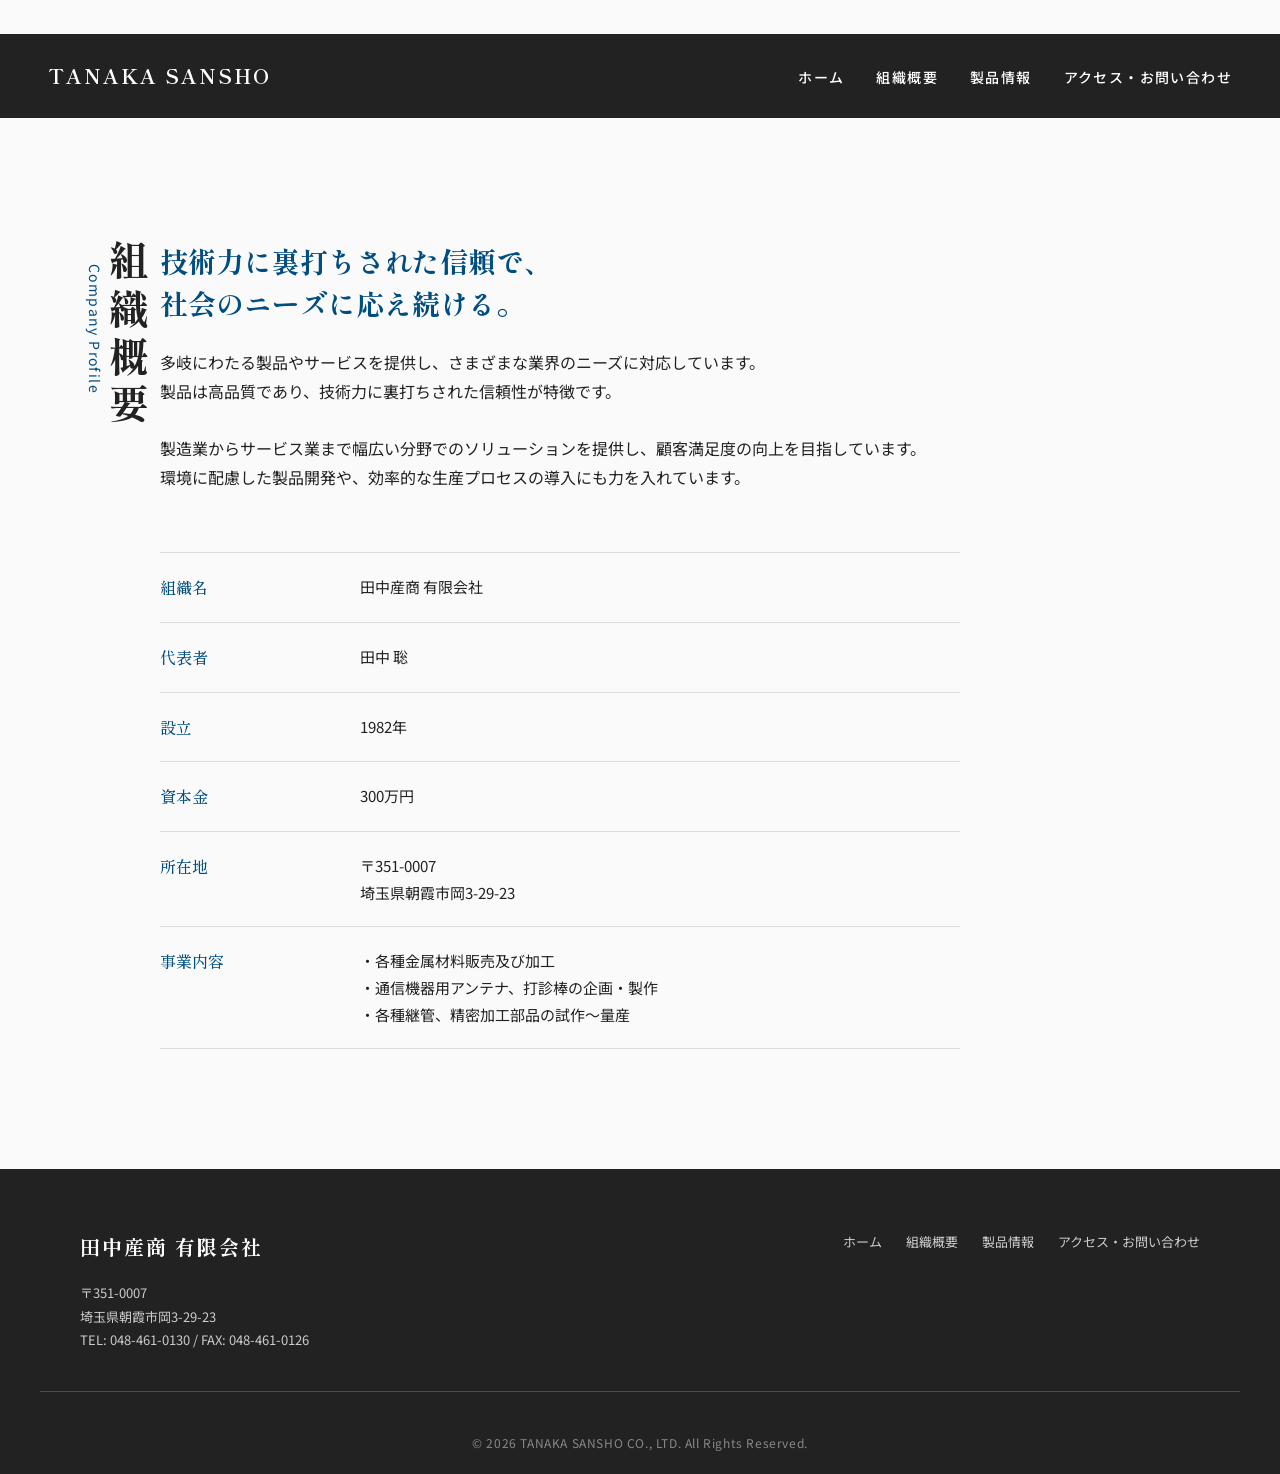
<file: about.html>
<!DOCTYPE html>
<html lang="ja">
<head>
    <meta charset="UTF-8">
    <meta name="viewport" content="width=device-width, initial-scale=1.0">
    <title>組織概要 | 田中産商 有限会社</title>
    <link rel="stylesheet" href="style.css">
    <link href="https://fonts.googleapis.com/css2?family=Noto+Sans+JP:wght@300;400;500;700&family=Shippori+Mincho:wght@500;700&display=swap" rel="stylesheet">
</head>
<body class="page-under">
    <header class="global-header solid-header">
        <div class="logo">TANAKA SANSHO</div>
        <nav class="global-nav">
            <ul>
                <li><a href="index.html">ホーム</a></li>
                <li><a href="about.html">組織概要</a></li>
                <li><a href="products.html">製品情報</a></li>
                <li><a href="contact.html">アクセス・お問い合わせ</a></li>
            </ul>
        </nav>
    </header>

    <main class="page-main">
        <section class="section-container">
            <div class="section-inner content-padding-left">
                <div class="section-title-vertical js-fade">
                    <h2>組織概要</h2>
                    <span class="en-title">Company Profile</span>
                </div>

                <div class="company-philosophy js-fade delay-1">
                    <h3 class="philosophy-title">技術力に裏打ちされた信頼で、<br>社会のニーズに応え続ける。</h3>
                    <p class="philosophy-text">
                        多岐にわたる製品やサービスを提供し、さまざまな業界のニーズに対応しています。<br>
                        製品は高品質であり、技術力に裏打ちされた信頼性が特徴です。<br><br>
                        製造業からサービス業まで幅広い分野でのソリューションを提供し、顧客満足度の向上を目指しています。<br>
                        環境に配慮した製品開発や、効率的な生産プロセスの導入にも力を入れています。
                    </p>
                </div>

                <div class="company-profile js-fade delay-2">
                    <div class="profile-row">
                        <div class="profile-dt">組織名</div>
                        <div class="profile-dd">田中産商 有限会社</div>
                    </div>
                    <div class="profile-row">
                        <div class="profile-dt">代表者</div>
                        <div class="profile-dd">田中 聡</div>
                    </div>
                    <div class="profile-row">
                        <div class="profile-dt">設立</div>
                        <div class="profile-dd">1982年</div>
                    </div>
                    <div class="profile-row">
                        <div class="profile-dt">資本金</div>
                        <div class="profile-dd">300万円</div>
                    </div>
                    <div class="profile-row">
                        <div class="profile-dt">所在地</div>
                        <div class="profile-dd">
                            〒351-0007<br>
                            埼玉県朝霞市岡3-29-23
                        </div>
                    </div>
                    <div class="profile-row">
                        <div class="profile-dt">事業内容</div>
                        <div class="profile-dd">
                            ・各種金属材料販売及び加工<br>
                            ・通信機器用アンテナ、打診棒の企画・製作<br>
                            ・各種継管、精密加工部品の試作〜量産
                        </div>
                    </div>
                </div>
            </div>
        </section>
    </main>

    <!-- 共通フッター -->
    <footer class="global-footer">
        <div class="footer-inner">
            <div class="footer-info">
                <h4>田中産商 有限会社</h4>
                <p>〒351-0007<br>埼玉県朝霞市岡3-29-23</p>
                <p>TEL: 048-461-0130 / FAX: 048-461-0126</p>
            </div>
            <div class="footer-nav">
                <ul>
                    <li><a href="index.html">ホーム</a></li>
                    <li><a href="about.html">組織概要</a></li>
                    <li><a href="products.html">製品情報</a></li>
                    <li><a href="contact.html">アクセス・お問い合わせ</a></li>
                </ul>
            </div>
        </div>
        <p class="copyright">&copy; 2026 TANAKA SANSHO CO., LTD. All Rights Reserved.</p>
    </footer>

    <script src="script.js"></script>
</body>
</html>
</file>
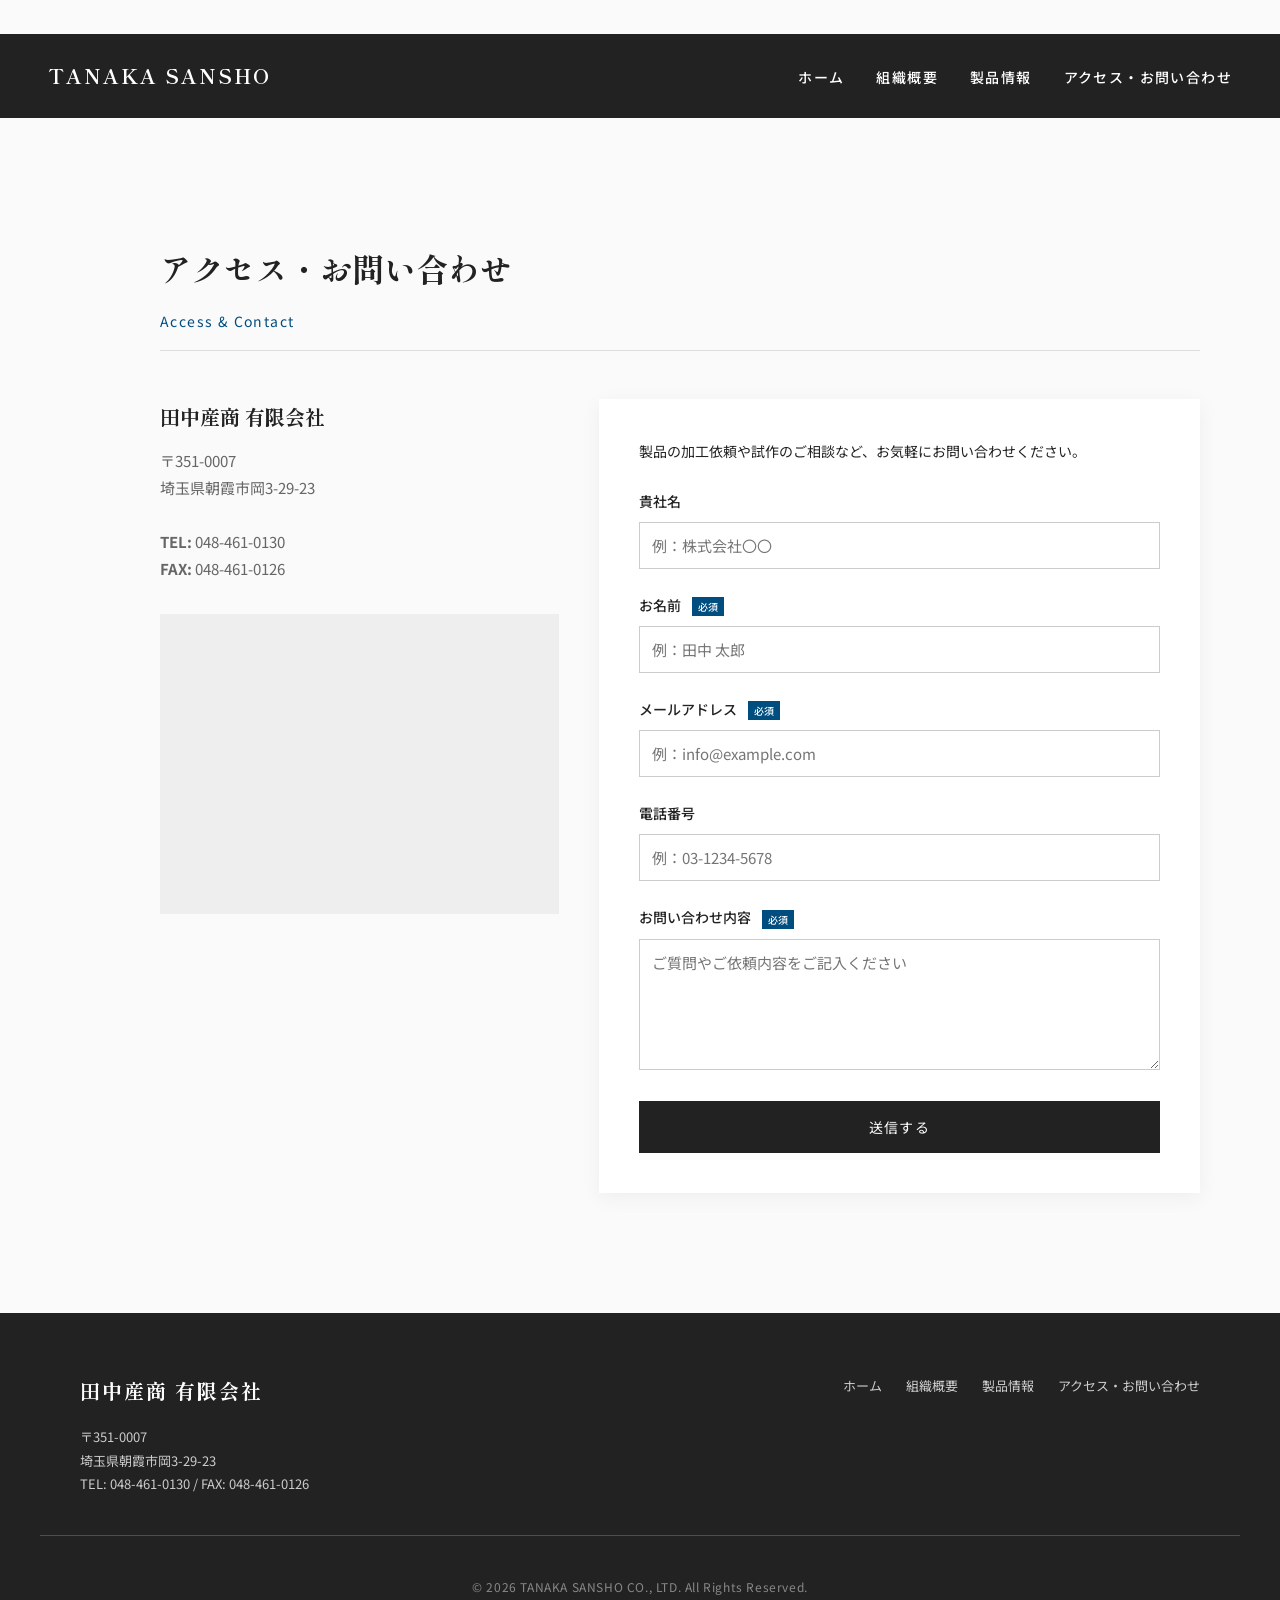
<file: contact.html>
<!DOCTYPE html>
<html lang="ja">
<head>
    <meta charset="UTF-8">
    <meta name="viewport" content="width=device-width, initial-scale=1.0">
    <title>アクセス・お問い合わせ | 田中産商 有限会社</title>
    <link rel="stylesheet" href="style.css">
    <link href="https://fonts.googleapis.com/css2?family=Noto+Sans+JP:wght@300;400;500;700&family=Shippori+Mincho:wght@500;700&display=swap" rel="stylesheet">
</head>
<body class="page-under">
    <header class="global-header solid-header">
        <div class="logo">TANAKA SANSHO</div>
        <nav class="global-nav">
            <ul>
                <li><a href="index.html">ホーム</a></li>
                <li><a href="about.html">組織概要</a></li>
                <li><a href="products.html">製品情報</a></li>
                <li><a href="contact.html">アクセス・お問い合わせ</a></li>
            </ul>
        </nav>
    </header>

    <main class="page-main">
        <section class="section-container">
            <div class="section-inner content-padding-left">
                <div class="section-title-horizontal js-fade">
                    <h2>アクセス・お問い合わせ</h2>
                    <span class="en-title">Access & Contact</span>
                </div>

                <div class="layout-split js-fade delay-1">
                    <div class="contact-info">
                        <div class="company-details">
                            <p class="company-name">田中産商 有限会社</p>
                            <p class="company-address">
                                〒351-0007<br>
                                埼玉県朝霞市岡3-29-23<br><br>
                                <strong>TEL:</strong> 048-461-0130<br>
                                <strong>FAX:</strong> 048-461-0126
                            </p>
                        </div>
                        
                        <div class="access-map">
                            <div class="map-placeholder">
                                <iframe src="https://www.google.com/maps/embed?pb=!1m18!1m12!1m3!1d3235.158652150172!2d139.5851412!3d35.8115682!2m3!1f0!2f0!3f0!3m2!1i1024!2i768!4f13.1!3m3!1m2!1s0x6018ea1b0b5cc4ab%3A0x6b44558509c15b13!2z44CSMzUxLTAwMDcg5Z-8546J55yM5pyd6Z6e5biC5bKh77yT5LiB55uu77yS77yZ4oiS77yS77yT!5e0!3m2!1sja!2sjp!4v1690000000000!5m2!1sja!2sjp" width="100%" height="100%" style="border:0;" allowfullscreen="" loading="lazy" referrerpolicy="no-referrer-when-downgrade"></iframe>
                            </div>
                        </div>
                    </div>

                    <div class="contact-form-wrapper">
                        <p class="form-lead">製品の加工依頼や試作のご相談など、お気軽にお問い合わせください。</p>
                        <form action="#" class="modern-form">
                            <div class="form-group">
                                <label for="company">貴社名</label>
                                <input type="text" id="company" class="form-control" placeholder="例：株式会社〇〇">
                            </div>
                            <div class="form-group">
                                <label for="name">お名前 <span class="req">必須</span></label>
                                <input type="text" id="name" class="form-control" required placeholder="例：田中 太郎">
                            </div>
                            <div class="form-group">
                                <label for="email">メールアドレス <span class="req">必須</span></label>
                                <input type="email" id="email" class="form-control" required placeholder="例：info@example.com">
                            </div>
                            <div class="form-group">
                                <label for="phone">電話番号</label>
                                <input type="tel" id="phone" class="form-control" placeholder="例：03-1234-5678">
                            </div>
                            <div class="form-group">
                                <label for="message">お問い合わせ内容 <span class="req">必須</span></label>
                                <textarea id="message" class="form-control" rows="5" required placeholder="ご質問やご依頼内容をご記入ください"></textarea>
                            </div>
                            <button type="submit" class="submit-btn">送信する <span class="btn-line"></span></button>
                        </form>
                    </div>
                </div>
            </div>
        </section>
    </main>

    <!-- 共通フッター -->
    <footer class="global-footer">
        <div class="footer-inner">
            <div class="footer-info">
                <h4>田中産商 有限会社</h4>
                <p>〒351-0007<br>埼玉県朝霞市岡3-29-23</p>
                <p>TEL: 048-461-0130 / FAX: 048-461-0126</p>
            </div>
            <div class="footer-nav">
                <ul>
                    <li><a href="index.html">ホーム</a></li>
                    <li><a href="about.html">組織概要</a></li>
                    <li><a href="products.html">製品情報</a></li>
                    <li><a href="contact.html">アクセス・お問い合わせ</a></li>
                </ul>
            </div>
        </div>
        <p class="copyright">&copy; 2026 TANAKA SANSHO CO., LTD. All Rights Reserved.</p>
    </footer>

    <script src="script.js"></script>
</body>
</html>
</file>
<file: style.css>
/* =========================================
   Reset & Variables
========================================= */
* { margin: 0; padding: 0; box-sizing: border-box; }

:root {
    --color-bg: #FAFAFA;
    --color-bg-alt: #F0F2F5;
    --color-text-main: #222222;
    --color-text-light: #666666;
    --color-accent: #004d80;
    --color-white: #ffffff;
    --font-sans: 'Noto Sans JP', sans-serif;
    --font-serif: 'Shippori Mincho', serif;
    --ease-out-expo: cubic-bezier(0.16, 1, 0.3, 1);
}

body {
    font-family: var(--font-sans);
    color: var(--color-text-main);
    background-color: var(--color-bg);
    line-height: 1.8;
    overflow-x: hidden;
}

a { text-decoration: none; color: inherit; }
img { max-width: 100%; height: auto; display: block; }

/* =========================================
   Header & News Ticker
========================================= */
.news-ticker {
    position: fixed; top: 0; left: 0; width: 100%;
    background-color: var(--color-text-main); color: var(--color-white);
    font-size: 12px; z-index: 1000; padding: 8px 0;
    display: flex; justify-content: center;
}
.news-content { display: flex; gap: 16px; letter-spacing: 0.05em; }
.news-date { color: #aaa; }

.global-header {
    position: fixed; top: 34px; left: 0; width: 100%;
    padding: 24px 48px; display: flex; justify-content: space-between;
    align-items: center; z-index: 999; color: var(--color-white);
    transition: background-color 0.3s ease;
}
.solid-header { background-color: var(--color-text-main); top: 34px; }
.logo { font-family: var(--font-serif); font-size: 20px; font-weight: 700; letter-spacing: 0.1em; }
.global-nav ul { list-style: none; display: flex; gap: 32px; }
.global-nav a { font-size: 14px; font-weight: 500; letter-spacing: 0.1em; position: relative; }
.global-nav a::after {
    content: ''; position: absolute; bottom: -4px; left: 0;
    width: 0; height: 1px; background-color: currentColor; transition: width 0.3s ease;
}
.global-nav a:hover::after { width: 100%; }

/* =========================================
   Hero Section
========================================= */
.hero-section {
    position: relative; height: 100vh; width: 100%;
    display: flex; align-items: center; padding-left: 10%; overflow: hidden;
}
.hero-bg {
    position: absolute; top: 0; left: 0; width: 100%; height: 100%;
    background-size: cover; background-position: center; z-index: -2;
}
.hero-bg::after {
    content: ''; position: absolute; top: 0; left: 0; width: 100%; height: 100%;
    background: rgba(0, 0, 0, 0.5); z-index: -1;
}
.hero-content { color: var(--color-white); z-index: 1; }
.hero-title { font-family: var(--font-serif); font-size: 4vw; line-height: 1.3; margin-bottom: 24px; display: flex; flex-direction: column; }
.hero-subtitle { font-size: 16px; letter-spacing: 0.2em; font-weight: 300; }

.scroll-indicator {
    position: absolute; bottom: 40px; left: 50%; transform: translateX(-50%);
    color: var(--color-white); font-size: 12px; letter-spacing: 0.1em;
    writing-mode: vertical-rl; animation: bounce 2s infinite;
}
@keyframes bounce {
    0%, 20%, 50%, 80%, 100% { transform: translateY(0) translateX(-50%); }
    40% { transform: translateY(-10px) translateX(-50%); }
    60% { transform: translateY(-5px) translateX(-50%); }
}

/* =========================================
   Section Common & Vertical Typo
========================================= */
.section-container { padding: 120px 0; width: 100%; }
.bg-gray { background-color: var(--color-bg-alt); }
.section-inner { max-width: 1200px; margin: 0 auto; padding: 0 40px; position: relative; }

/* 縦書きタイトルの重なり解消 */
.section-title-vertical {
    position: absolute; top: 0; left: 40px; /* 位置を調整 */
    writing-mode: vertical-rl; text-orientation: upright;
}
.section-title-vertical h2 {
    font-family: var(--font-serif); font-size: 40px; color: var(--color-text-main);
    letter-spacing: 0.2em; line-height: 1; /* 重なり防止 */
}
.section-title-vertical .en-title {
    font-family: var(--font-sans); font-size: 14px; color: var(--color-accent);
    letter-spacing: 0.1em; margin-right: 16px; margin-top: 24px;
    writing-mode: vertical-rl; text-orientation: mixed;
}

/* コンテンツ全体を右にずらして縦書きタイトルとの重なりを防ぐ */
.content-padding-left { padding-left: 120px; }

/* =========================================
   About / Overlap Layout
========================================= */
.layout-overlap .about-content {
    display: flex; justify-content: flex-end; align-items: center;
    position: relative; min-height: 500px; /* 高さを調整 */
}
.about-image-wrapper { width: 55%; height: 400px; position: absolute; left: 0; top: 50px; overflow: hidden; }
.placeholder-image { width: 100%; height: 100%; background-size: cover; background-position: center; transition: transform 1.5s var(--ease-out-expo); }
.about-image-wrapper:hover .placeholder-image { transform: scale(1.05); }
.about-text-box {
    width: 50%; background: var(--color-white); padding: 48px;
    position: relative; z-index: 2; box-shadow: 0 10px 30px rgba(0,0,0,0.05);
}
.about-text-box h3 { font-family: var(--font-serif); font-size: 24px; line-height: 1.5; margin-bottom: 24px; }
.about-text-box p { font-size: 15px; }

/* =========================================
   About Page (Philosophy & Profile)
========================================= */
.company-philosophy { margin-bottom: 60px; }
.philosophy-title { font-family: var(--font-serif); font-size: 28px; line-height: 1.5; margin-bottom: 24px; color: var(--color-accent); }
.philosophy-text { font-size: 16px; color: var(--color-text-main); line-height: 1.8; }

.company-profile { width: 100%; max-width: 800px; }
.profile-row { display: flex; border-bottom: 1px solid #ddd; padding: 20px 0; }
.profile-row:first-child { border-top: 1px solid #ddd; }
.profile-dt { width: 25%; font-weight: 500; color: var(--color-accent); font-family: var(--font-serif); font-size: 16px; }
.profile-dd { width: 75%; color: var(--color-text-main); font-size: 15px; }

/* =========================================
   Z-Layout (トップページ強み)
========================================= */
.z-layout-wrapper { display: flex; flex-direction: column; gap: 80px; }
.z-row { display: flex; align-items: center; gap: 40px; }
.z-row.reverse { flex-direction: row-reverse; }
.z-img { flex: 1; overflow: hidden; }
.z-img img { width: 100%; height: 300px; object-fit: cover; transition: transform 1s ease; }
.z-row:hover .z-img img { transform: scale(1.03); }
.z-text { flex: 1; padding: 20px; }
.z-num { font-family: var(--font-serif); font-size: 40px; color: #e0e0e0; font-weight: bold; line-height: 1; display: block; margin-bottom: 16px; }
.z-text h3 { font-family: var(--font-serif); font-size: 24px; margin-bottom: 16px; color: var(--color-text-main); }
.z-text p { font-size: 15px; }

/* =========================================
   Products (画像付きリスト)
========================================= */
.product-list-rich { display: flex; flex-direction: column; gap: 40px; }
.product-item {
    display: flex; gap: 32px; align-items: flex-start;
    padding-bottom: 40px; border-bottom: 1px solid #ddd;
    transition: background-color 0.4s ease;
}
.product-item:last-child { border-bottom: none; }
.product-item:hover { background-color: rgba(255,255,255,0.5); padding: 16px; /* ホバー時のレイアウト崩れ防止 */ }
.product-img { width: 40%; overflow: hidden; aspect-ratio: 16/9; }
.product-img img { width: 100%; height: 100%; object-fit: cover; transition: transform 0.6s var(--ease-out-expo); }
.product-item:hover .product-img img { transform: scale(1.05); }
.product-body { width: 60%; display: flex; flex-direction: column; }
.product-body .product-num { font-family: var(--font-serif); font-size: 20px; color: var(--color-accent); font-weight: 700; margin-bottom: 8px; }
.product-name { font-size: 20px; font-family: var(--font-serif); margin-bottom: 12px; }
.product-desc { font-size: 14px; color: var(--color-text-light); line-height: 1.6; }

/* =========================================
   Contact / Access & Form
========================================= */
.page-main { padding-top: 120px; } /* 下層ページ用余白 */
.section-title-horizontal { margin-bottom: 48px; border-bottom: 1px solid #ddd; padding-bottom: 16px; }
.section-title-horizontal h2 { font-family: var(--font-serif); font-size: 32px; margin-bottom: 8px; }
.section-title-horizontal .en-title { font-size: 14px; color: var(--color-accent); letter-spacing: 0.1em; }

.layout-split { display: flex; gap: 40px; }
.contact-info { width: 40%; }
.contact-form-wrapper { width: 60%; background: var(--color-white); padding: 40px; box-shadow: 0 5px 20px rgba(0,0,0,0.05); }

.company-details { margin-bottom: 32px; }
.company-name { font-size: 20px; font-weight: 700; margin-bottom: 12px; font-family: var(--font-serif); }
.company-address { color: var(--color-text-light); line-height: 1.8; font-size: 15px; }
.access-map { width: 100%; height: 300px; }
.map-placeholder { width: 100%; height: 100%; background-color: #eee; }

/* フォームのスタイリング */
.form-lead { margin-bottom: 24px; font-size: 14px; }
.form-group { margin-bottom: 24px; }
.form-group label { display: block; font-size: 14px; font-weight: 500; margin-bottom: 8px; color: var(--color-text-main); }
.req { background: var(--color-accent); color: var(--color-white); font-size: 10px; padding: 2px 6px; margin-left: 8px; vertical-align: middle; }
.form-control {
    width: 100%; border: 1px solid #ccc; /* 枠線を見やすく変更 */
    background: #fff; padding: 12px; font-size: 15px;
    font-family: inherit; transition: border-color 0.3s;
}
.form-control:focus { outline: none; border-color: var(--color-accent); }
textarea.form-control { resize: vertical; }

.submit-btn {
    display: inline-block; padding: 16px 32px; background-color: var(--color-text-main);
    color: var(--color-white); font-size: 14px; letter-spacing: 0.1em;
    border: none; cursor: pointer; position: relative; overflow: hidden; width: 100%; font-family: inherit;
}
.submit-btn .btn-line {
    position: absolute; bottom: 0; left: 0; width: 0; height: 3px;
    background-color: var(--color-accent); transition: width 0.4s var(--ease-out-expo);
}
.submit-btn:hover .btn-line { width: 100%; }

/* =========================================
   共通 Footer
========================================= */
.global-footer {
    background-color: var(--color-text-main); color: #fff;
    padding: 60px 0 20px; font-size: 14px;
}
.footer-inner {
    max-width: 1200px; margin: 0 auto; padding: 0 40px;
    display: flex; justify-content: space-between; align-items: flex-start;
    margin-bottom: 40px; border-bottom: 1px solid rgba(255,255,255,0.2); padding-bottom: 40px;
}
.footer-info h4 { font-family: var(--font-serif); font-size: 20px; margin-bottom: 16px; letter-spacing: 0.1em; }
.footer-info p { color: #ccc; line-height: 1.8; font-size: 13px; }
.footer-nav ul { list-style: none; display: flex; gap: 24px; flex-wrap: wrap; }
.footer-nav a { color: #ccc; font-size: 13px; transition: color 0.3s ease; }
.footer-nav a:hover { color: var(--color-accent); }
.copyright { text-align: center; color: #888; font-size: 12px; letter-spacing: 0.05em; }

/* =========================================
   Animation & Utils
========================================= */
.js-fade { opacity: 0; transform: translateY(20px); transition: opacity 0.8s var(--ease-out-expo), transform 0.8s var(--ease-out-expo); }
.js-fade.is-active { opacity: 1; transform: translateY(0); }
.delay-1 { transition-delay: 0.1s; }
.delay-2 { transition-delay: 0.2s; }

/* Responsive */
@media screen and (max-width: 992px) {
    .content-padding-left { padding-left: 60px; }
    .layout-split { flex-direction: column; }
    .contact-info, .contact-form-wrapper { width: 100%; }
    .z-row, .z-row.reverse { flex-direction: column; gap: 24px; }
    .product-item { flex-direction: column; }
    .product-img, .product-body { width: 100%; }
    .footer-inner { flex-direction: column; gap: 32px; }
}
@media screen and (max-width: 768px) {
    .section-title-vertical { position: static; writing-mode: horizontal-tb; margin-bottom: 24px; }
    .section-title-vertical .en-title { writing-mode: horizontal-tb; margin-top: 8px; }
    .content-padding-left { padding-left: 0; }
    .layout-overlap .about-content { flex-direction: column; padding-left: 0; min-height: auto; }
    .about-image-wrapper { position: relative; width: 100%; height: 250px; }
    .about-text-box { width: 90%; margin-top: -30px; padding: 24px; }
    .global-nav { display: none; }
}
</file>
